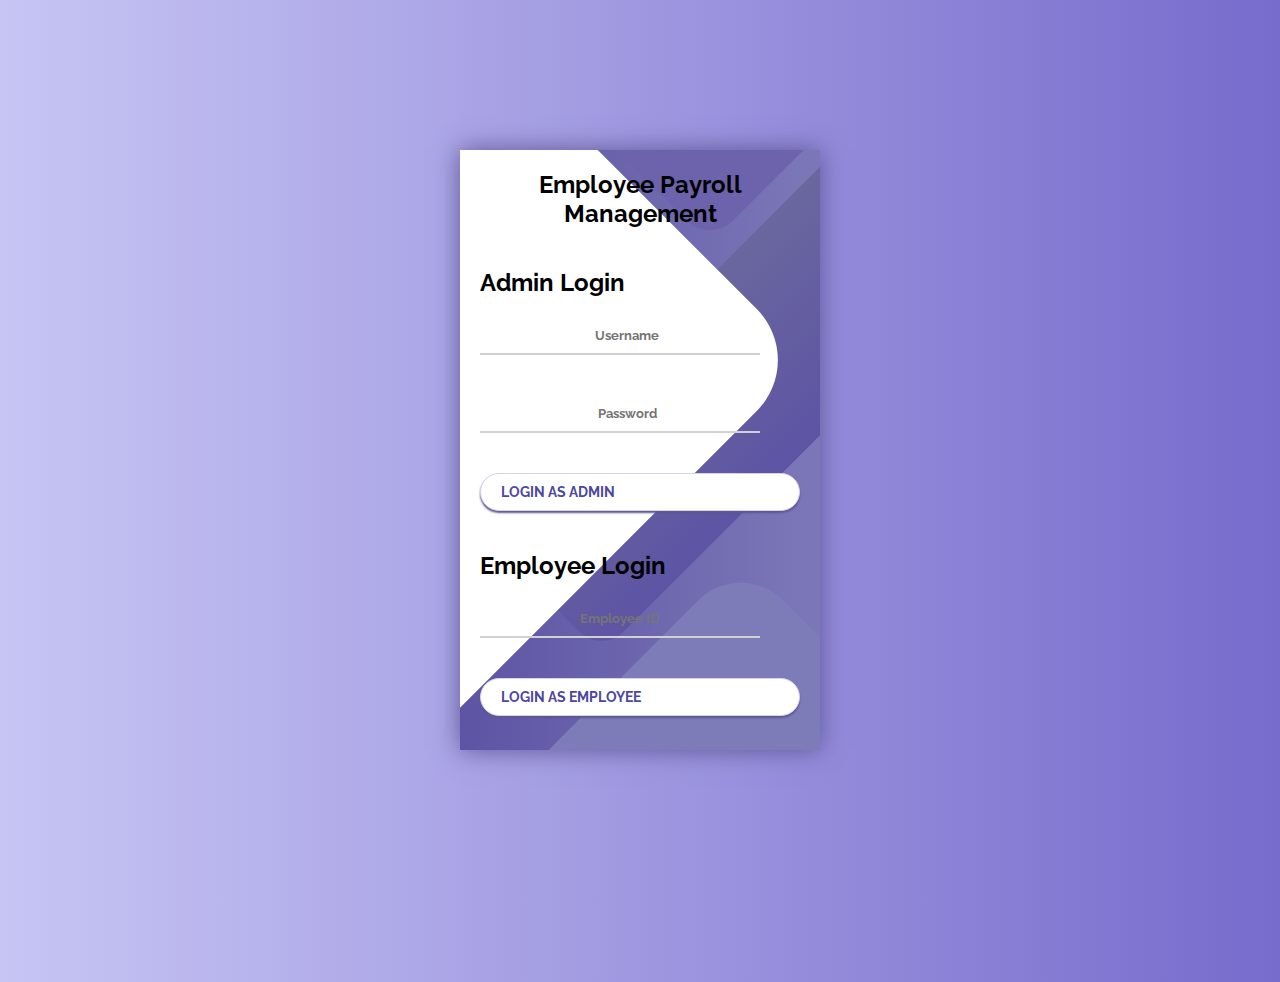
<file: index.html>
<!DOCTYPE html>
<html lang="en">
<head>
    <meta charset="UTF-8">
    <title>Employee Payroll Management</title>
    <link rel="stylesheet" href="styles.css">
    <link href="https://fonts.googleapis.com/css?family=Raleway:400,700" rel="stylesheet">
</head>
<body>
    <div class="container">
        <div class="screen">
            <div class="screen__content">
                <h1 class="title">Employee Payroll Management</h1>
                <div class="login">
                    <div class="login__field">
                        <h2>Admin Login</h2>
                        <form action="/admin" method="post">
                            <div class="login__field">
                                <input type="text" name="username" class="login__input" placeholder="Username" required>
                            </div>
                            <div class="login__field">
                                <input type="password" name="password" class="login__input" placeholder="Password" required>
                            </div>
                            <button class="login__submit" type="submit">Login as Admin</button>
                        </form>
                    </div>
                    <div class="login__field">
                        <h2>Employee Login</h2>
                        <form action="/employee" method="post">
                            <div class="login__field">
                                <input type="number" name="emp_id" class="login__input" placeholder="Employee ID" required>
                            </div>
                            <button class="login__submit" type="submit">Login as Employee</button>
                        </form>
                    </div>
                </div>
            </div>
            <div class="screen__background">
                <span class="screen__background__shape screen__background__shape4"></span>
                <span class="screen__background__shape screen__background__shape3"></span>
                <span class="screen__background__shape screen__background__shape2"></span>
                <span class="screen__background__shape screen__background__shape1"></span>
            </div>
        </div>
    </div>
</body>
</html>
</file>
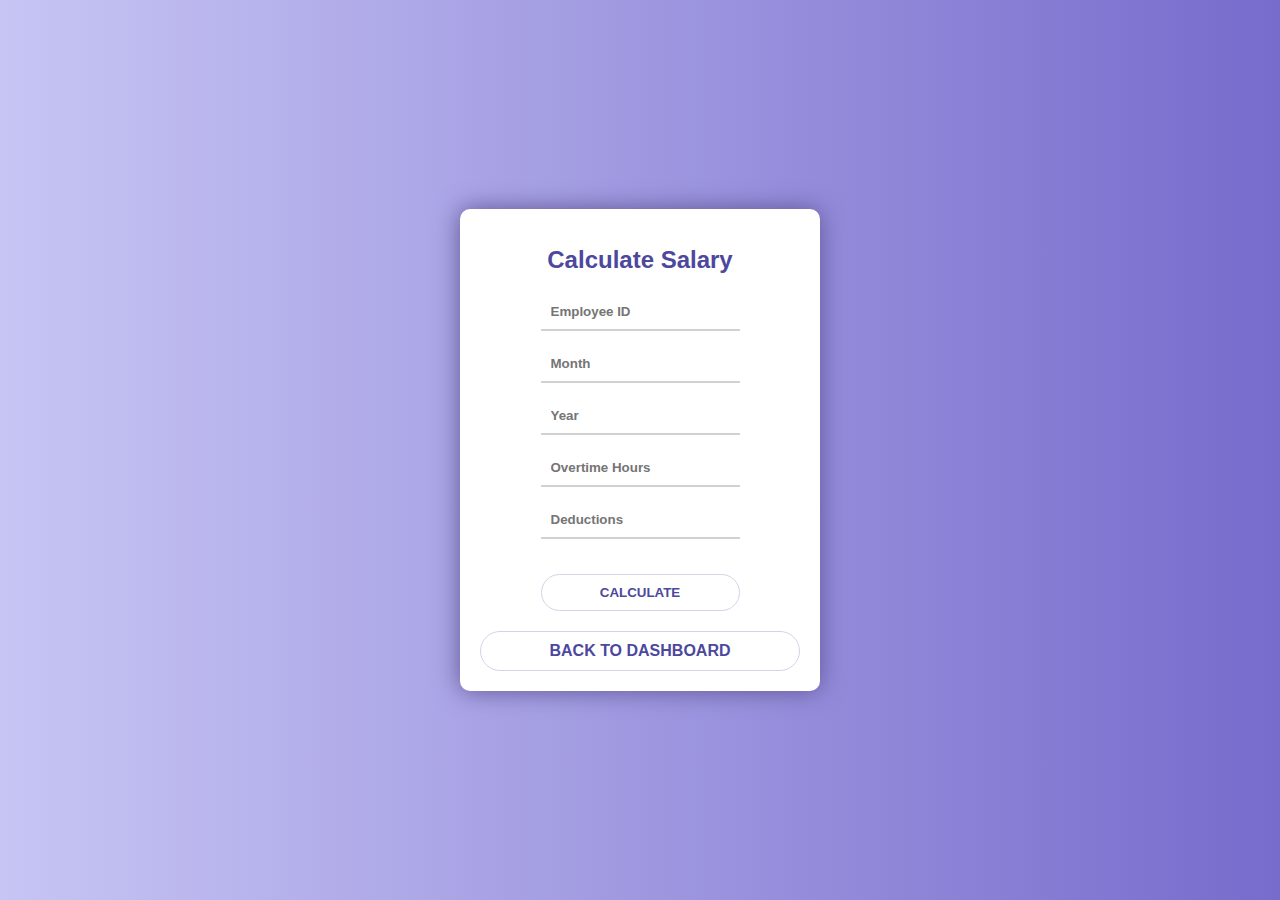
<file: calculate_salary.html>
<!DOCTYPE html>
<html lang="en">
<head>
    <meta charset="UTF-8">
    <title>Calculate Salary</title>
    <style>
        * {
            box-sizing: border-box;
        }
        html, body {
            padding: 0;
            margin: 0;
            font-family: Raleway, sans-serif;
        }
        body {
            background: linear-gradient(90deg, #C7C5F4, #776BCC);
            display: flex;
            align-items: center;
            justify-content: center;
            min-height: 100vh;
        }
        .container {
            width: 90%;
            max-width: 360px;
            background: #fff;
            box-shadow: 0px 0px 24px #5C5696;
            padding: 20px;
            border-radius: 10px;
            overflow: auto;
            display: flex;
            flex-direction: column;
            align-items: center;
        }
        .title {
            font-size: 24px;
            font-weight: 700;
            color: #4C489D;
            text-align: center;
            margin-bottom: 20px;
        }
        .form-field {
            width: 100%;
            margin-bottom: 15px;
        }
        .form-input {
            width: 100%;
            padding: 10px;
            border: none;
            border-bottom: 2px solid #D1D1D4;
            background: none;
            font-weight: 700;
            transition: .2s;
        }
        .form-input:focus,
        .form-input:hover {
            outline: none;
            border-bottom-color: #6A679E;
        }
        .form-submit {
            width: 100%;
            padding: 10px 20px;
            margin-top: 20px;
            background: #fff;
            border: 1px solid #D4D3E8;
            border-radius: 26px;
            text-transform: uppercase;
            font-weight: 700;
            color: #4C489D;
            cursor: pointer;
            transition: .2s;
        }
        .form-submit:hover {
            border-color: #6A679E;
        }
        .back-link {
            display: block;
            margin-top: 20px;
            padding: 10px 20px;
            background: #fff;
            border: 1px solid #D4D3E8;
            border-radius: 26px;
            text-transform: uppercase;
            font-weight: 700;
            color: #4C489D;
            text-decoration: none;
            transition: .2s;
            width: 100%;
            text-align: center;  /* Ensures the text is centered */
        }
        .back-link:hover {
            border-color: #6A679E;
        }
        
    </style>
    <script>
        function showAlert(message) {
            alert(message);
        }
    </script>
</head>
<body>
    <div class="container">
        <h1 class="title">Calculate Salary</h1>
        <form method="post" action="/calculate_salary">
            <div class="form-field">
                <input type="number" name="emp_id" class="form-input" placeholder="Employee ID" required>
            </div>
            <div class="form-field">
                <input type="text" name="month" class="form-input" placeholder="Month" required>
            </div>
            <div class="form-field">
                <input type="number" name="year" class="form-input" placeholder="Year" required>
            </div>
            <div class="form-field">
                <input type="number" name="overtime_hours" class="form-input" placeholder="Overtime Hours" required>
            </div>
            <div class="form-field">
                <input type="number" name="deductions" class="form-input" placeholder="Deductions" required>
            </div>
            <button type="submit" class="form-submit">Calculate</button>
        </form>
        <a class="back-link" href="/admin/dashboard">Back to Dashboard</a>
    </div>
</body>
</html>
</file>
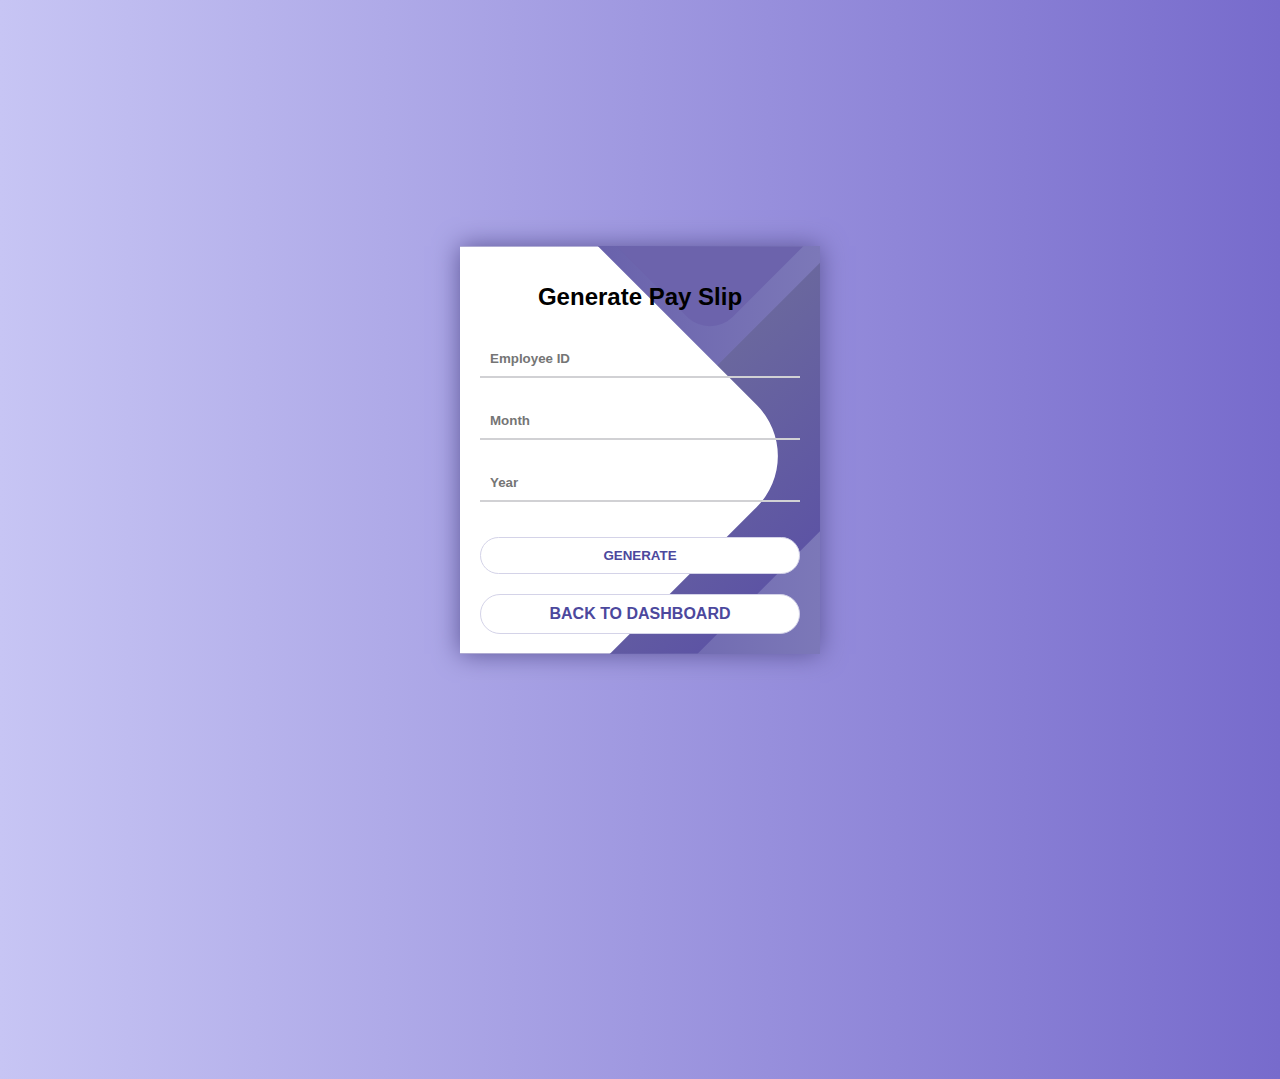
<file: generate_pay_slip_admin.html>
<!DOCTYPE html>
<html lang="en">
<head>
    <meta charset="UTF-8">
    <title>Generate Pay Slip</title>
    <style>
        * {
            box-sizing: border-box;
        }
        html, body {
            padding: 0;
            margin: 0;
            font-family: Raleway, sans-serif;
        }
        body {
            background: linear-gradient(90deg, #C7C5F4, #776BCC);
            display: flex;
            align-items: center;
            justify-content: center;
            min-height: 100vh;
        }
        .container {
            display: flex;
            align-items: center;
            justify-content: center;
            min-height: 100vh;
        }
        .screen {
            background: linear-gradient(90deg, #5D54A4, #7C78B8);
            position: relative;
            height: auto;
            width: 360px;
            box-shadow: 0px 0px 24px #5C5696;
            display: flex;
            flex-direction: column;
            justify-content: center;
            align-items: center;
            padding: 20px;
            margin: 20px;
        }
        .screen__content {
            z-index: 1;
            position: relative;
            width: 100%;
        }
        .title {
            font-size: 24px;
            font-weight: 700;
            color: black;
            text-align: center;
            margin-bottom: 20px;
        }
        .login__field {
            width: 100%;
            margin-bottom: 15px;
        }
        .login__input {
            width: 100%;
            padding: 10px;
            margin-top: 10px;
            border: none;
            border-bottom: 2px solid #D1D1D4;
            background: none;
            font-weight: 700;
            transition: .2s;
        }
        .login__input:focus,
        .login__input:hover {
            outline: none;
            border-bottom-color: #6A679E;
        }
        .login__submit {
            width: 100%;
            padding: 10px 20px;
            margin-top: 20px;
            background: #fff;
            border: 1px solid #D4D3E8;
            border-radius: 26px;
            text-transform: uppercase;
            font-weight: 700;
            color: #4C489D;
            cursor: pointer;
            transition: .2s;
        }
        .login__submit:hover {
            border-color: #6A679E;
        }
        .screen__background {
            position: absolute;
            top: 0;
            left: 0;
            right: 0;
            bottom: 0;
            z-index: 0;
            -webkit-clip-path: inset(0 0 0 0);
            clip-path: inset(0 0 0 0);
        }
        .screen__background__shape {
            transform: rotate(45deg);
            position: absolute;
        }
        .screen__background__shape1 {
            height: 520px;
            width: 520px;
            background: #FFF;
            top: -50px;
            right: 120px;
            border-radius: 0 72px 0 0;
        }
        .screen__background__shape2 {
            height: 220px;
            width: 220px;
            background: #6C63AC;
            top: -172px;
            right: 0;
            border-radius: 32px;
        }
        .screen__background__shape3 {
            height: 540px;
            width: 190px;
            background: linear-gradient(270deg, #5D54A4, #6A679E);
            top: -24px;
            right: 0;
            border-radius: 32px;
        }
        .screen__background__shape4 {
            height: 400px;
            width: 200px;
            background: #7E7BB9;
            top: 420px;
            right: 50px;
            border-radius: 60px;
        }
        .back-link {
            display: block;
            margin-top: 20px;
            padding: 10px 20px;
            background: #fff;
            border: 1px solid #D4D3E8;
            border-radius: 26px;
            text-transform: uppercase;
            font-weight: 700;
            color: #4C489D;
            text-decoration: none;
            transition: .2s;
            width: 100%;
            text-align: center;  /* Ensures the text is centered */
        }
        .back-link:hover {
            border-color: #6A679E;
        }
        
    </style>
</head>
<body>
    <div class="container">
        <div class="screen">
            <div class="screen__content">
                <h1 class="title">Generate Pay Slip</h1>
                <form method="post" action="/generate_pay_slip_admin">
                    <div class="login__field">
                        <input type="number" name="emp_id" class="login__input" placeholder="Employee ID" required>
                    </div>
                    <div class="login__field">
                        <input type="text" name="month" class="login__input" placeholder="Month" required>
                    </div>
                    <div class="login__field">
                        <input type="number" name="year" class="login__input" placeholder="Year" required>
                    </div>
                    <button type="submit" class="login__submit">Generate</button>
                </form><a class="back-link" href="/admin/dashboard">Back to Dashboard</a>
            </div>
            <div class="screen__background">
                <span class="screen__background__shape screen__background__shape4"></span>
                <span class="screen__background__shape screen__background__shape3"></span>
                <span class="screen__background__shape screen__background__shape2"></span>
                <span class="screen__background__shape screen__background__shape1"></span>
            </div>
        </div>
        
    </div>
</body>
</html>
</file>
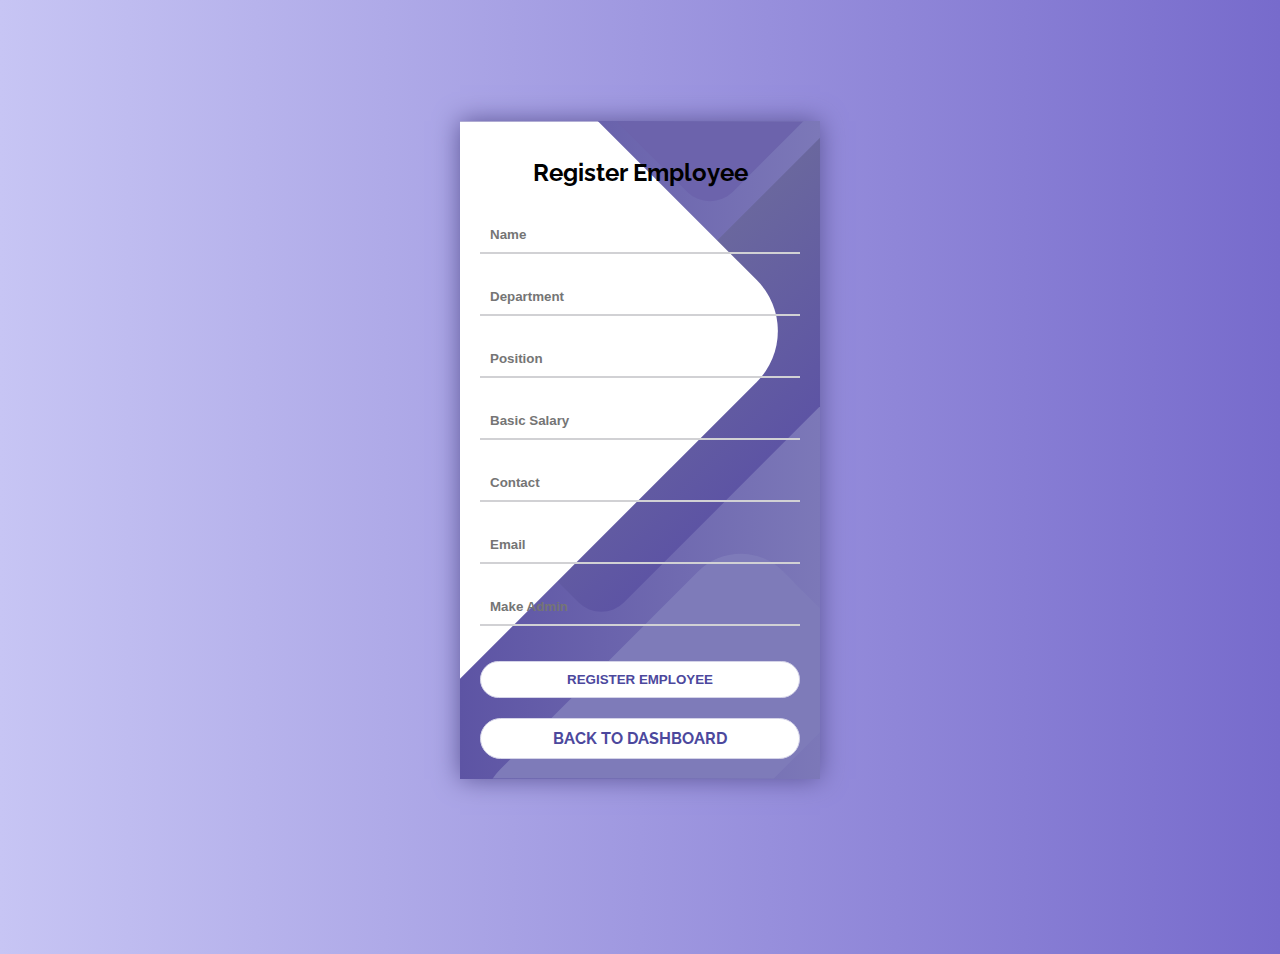
<file: register_employee.html>
<!DOCTYPE html>
<html lang="en">
<head>
    <meta charset="UTF-8">
    <title>Register Employee</title>
    <link href="https://fonts.googleapis.com/css?family=Raleway:400,700" rel="stylesheet">
    <style>
        * {
            box-sizing: border-box;
        }
        html, body {
            padding: 0;
            margin: 0;
            font-family: Raleway, sans-serif;
        }
        body {
            background: linear-gradient(90deg, #C7C5F4, #776BCC);
            display: flex;
            align-items: center;
            justify-content: center;
            min-height: 100vh;
        }
        .container {
            display: flex;
            align-items: center;
            justify-content: center;
            min-height: 100vh;
        }
        .screen {
            background: linear-gradient(90deg, #5D54A4, #7C78B8);
            position: relative;
            height: auto;
            width: 360px;
            box-shadow: 0px 0px 24px #5C5696;
            display: flex;
            flex-direction: column;
            justify-content: center;
            align-items: center;
            padding: 20px;
            margin: 20px;
        }
        .screen__content {
            z-index: 1;
            position: relative;
            width: 100%;
        }
        .title {
            font-size: 24px;
            font-weight: 700;
            color: black;
            text-align: center;
            margin-bottom: 20px;
        }
        .login__field {
            width: 100%;
            margin-bottom: 15px;
        }
        .login__input {
            width: 100%;
            padding: 10px;
            margin-top: 10px;
            border: none;
            border-bottom: 2px solid #D1D1D4;
            background: none;
            font-weight: 700;
            transition: .2s;
        }
        .login__input:focus,
        .login__input:hover {
            outline: none;
            border-bottom-color: #6A679E;
        }
        .login__submit {
            width: 100%;
            padding: 10px 20px;
            margin-top: 20px;
            background: #fff;
            border: 1px solid #D4D3E8;
            border-radius: 26px;
            text-transform: uppercase;
            font-weight: 700;
            color: #4C489D;
            cursor: pointer;
            transition: .2s;
        }
        .login__submit:hover {
            border-color: #6A679E;
        }
        .screen__background {
            position: absolute;
            top: 0;
            left: 0;
            right: 0;
            bottom: 0;
            z-index: 0;
            -webkit-clip-path: inset(0 0 0 0);
            clip-path: inset(0 0 0 0);
        }
        .screen__background__shape {
            transform: rotate(45deg);
            position: absolute;
        }
        .screen__background__shape1 {
            height: 520px;
            width: 520px;
            background: #FFF;
            top: -50px;
            right: 120px;
            border-radius: 0 72px 0 0;
        }
        .screen__background__shape2 {
            height: 220px;
            width: 220px;
            background: #6C63AC;
            top: -172px;
            right: 0;
            border-radius: 32px;
        }
        .screen__background__shape3 {
            height: 540px;
            width: 190px;
            background: linear-gradient(270deg, #5D54A4, #6A679E);
            top: -24px;
            right: 0;
            border-radius: 32px;
        }
        .screen__background__shape4 {
            height: 400px;
            width: 200px;
            background: #7E7BB9;
            top: 420px;
            right: 50px;
            border-radius: 60px;
        }
        .back-link {
            display: block;
            margin-top: 20px;
            padding: 10px 20px;
            background: #fff;
            border: 1px solid #D4D3E8;
            border-radius: 26px;
            text-transform: uppercase;
            font-weight: 700;
            color: #4C489D;
            text-decoration: none;
            transition: .2s;
            width: 100%;
            text-align: center;  
        }
        .back-link:hover {
            border-color: #6A679E;
        }
        
    </style>
    <script>
        function showAlert(message) {
            alert(message);
        }
    </script>
</head>
<body>
    <div class="container">
        <div class="screen">
            <div class="screen__content">
                <h1 class="title">Register Employee</h1>
                <form method="post" action="/register_employee" onsubmit="showAlert('Employee added successfully!'); return true;">
                    <div class="login__field">
                        <input type="text" name="name" class="login__input" placeholder="Name" required>
                    </div>
                    <div class="login__field">
                        <input type="text" name="department" class="login__input" placeholder="Department" required>
                    </div>
                    <div class="login__field">
                        <input type="text" name="position" class="login__input" placeholder="Position" required>
                    </div>
                    <div class="login__field">
                        <input type="number" name="basic_salary" class="login__input" placeholder="Basic Salary" required>
                    </div>
                    <div class="login__field">
                        <input type="text" name="contact" class="login__input" placeholder="Contact" required>
                    </div>
                    <div class="login__field">
                        <input type="email" name="email" class="login__input" placeholder="Email" required>
                    </div>
                    <div class="login__field">
                        <input type="text" name="is_admin" class="login__input" placeholder="Make Admin" required>
                    </div>
                    
                    <button class="login__submit" type="submit">Register Employee</button>
                </form>
                <a class="back-link" href="/admin/dashboard" style="position:center;">Back to Dashboard</a>
            </div>
            <div class="screen__background">
                <span class="screen__background__shape screen__background__shape4"></span>
                <span class="screen__background__shape screen__background__shape3"></span>
                <span class="screen__background__shape screen__background__shape2"></span> 
                <span class="screen__background__shape screen__background__shape1"></span> 
        </div> </div> 
        </div>

 <script>
        document.getElementById('employeeForm').addEventListener('submit', function (e) {
            e.preventDefault();
            const formData = new FormData(e.target);
            fetch('/register_employee', {
                method: 'POST',
                body: new URLSearchParams(formData),
            })
            .then(response => response.json())
            .then(data => {
                document.getElementById('message').textContent = data.message;
                loadEmployees();
                e.target.reset();
            })
            .catch((error) => {
                console.error('Error:', error);
            });
        });

        function loadEmployees() {
            fetch('/view_employees')
            .then(response => response.json())
            .then(data => {
                const employeeList = document.getElementById('employeeList');
                employeeList.innerHTML = '';
                data.forEach(emp => {
                    const div = document.createElement('div');
                    div.textContent = emp.join(' | ');
                    employeeList.appendChild(div);
                });
            });
        }

        loadEmployees();
        
    </script> 
</body>
</html>
</file>
<file: styles.css>
@import url('https://fonts.googleapis.com/css?family=Raleway:400,700');

* {
    box-sizing: border-box;
    margin: 0;
    padding: 0;
    font-family: Raleway, sans-serif;
}

body {
    background: linear-gradient(90deg, #C7C5F4, #776BCC);
}

.container {
    display: flex;
    align-items: center;
    justify-content: center;
    min-height: 100vh;
}

.screen {
    background: linear-gradient(90deg, #5D54A4, #7C78B8);
    position: relative;
    height: 600px;
    width: 360px;
    box-shadow: 0px 0px 24px #5C5696;
    display: flex;
    flex-direction: column;
    justify-content: center;
    align-items: center;
    padding: 20px;
}

.screen__content {
    z-index: 1;
    position: relative;
    height: 100%;
    width: 100%;
}

.title {
    font-size: 24px;
    font-weight: 700;
    color: rgb(0, 0, 0);
    text-align: center;
    margin-bottom: 20px;
}

.login, .admin-options, .employee-table-container {
    width: 100%;
    display: flex;
    flex-direction: column;
    align-items: center;
}

.login__field, .admin-option, .employee-table {
    padding: 20px 0;
    width: 100%;
}

.login__input, .admin-option, .employee-table th, .employee-table td {
    border: none;
    background: none;
    padding: 10px;
    padding-left: 24px;
    font-weight: 700;
    width: calc(100% - 40px);
    transition: .2s;
    text-align: center;
}

.login__input {
    border-bottom: 2px solid #D1D1D4;
}

.login__submit, .admin-option {
    background: #fff;
    font-size: 14px;
    margin-top: 20px;
    padding: 10px 20px;
    border-radius: 26px;
    border: 1px solid #D4D3E8;
    text-transform: uppercase;
    font-weight: 700;
    display: flex;
    align-items: center;
    width: 100%;
    color: #4C489D;
    box-shadow: 0px 2px 2px #5C5696;
    cursor: pointer;
    transition: .2s;
    text-decoration: none;
}

.login__input:active,
.login__input:focus,
.login__input:hover,
.admin-option:hover {
    outline: none;
    border-bottom-color: #6A679E;
    border-color: #6A679E;
}

.admin-option.button {
    display: inline-block;
    padding: 10px 20px;
    font-size: 14px;
    font-weight: 700;
    text-transform: uppercase;
    text-align: center;
    color: #4C489D;
    background-color: #fff;
    border: 1px solid #D4D3E8;
    border-radius: 26px;
    box-shadow: 0px 2px 2px #5C5696;
    cursor: pointer;
    transition: .2s;
    text-decoration: none;
}

.admin-option:active,
.admin-option:focus,
.admin-option:hover,
.admin-option.button:hover {
    border-color: #6A679E;
    outline: none;
}

.screen__background {
    position: absolute;
    top: 0;
    left: 0;
    right: 0;
    bottom: 0;
    z-index: 0;
    -webkit-clip-path: inset(0 0 0 0);
    clip-path: inset(0 0 0 0);
}

.screen__background__shape {
    transform: rotate(45deg);
    position: absolute;
}

.screen__background__shape1 {
    height: 520px;
    width: 520px;
    background: #FFF;
    top: -50px;
    right: 120px;
    border-radius: 0 72px 0 0;
}

.screen__background__shape2 {
    height: 220px;
    width: 220px;
    background: #6C63AC;
    top: -172px;
    right: 0;
    border-radius: 32px;
}

.screen__background__shape3 {
    height: 540px;
    width: 190px;
    background: linear-gradient(270deg, #5D54A4, #6A679E);
    top: -24px;
    right: 0;
    border-radius: 32px;
}

.screen__background__shape4 {
    height: 400px;
    width: 200px;
    background: #7E7BB9;
    top: 420px;
    right: 50px;
    border-radius: 60px;
}

.employee-table {
    border-collapse: collapse;
    width: 100%;
    max-width: 800px;
    margin-top: 20px;
}

.employee-table th, .employee-table td {
    border: 1px solid #ddd;
    padding: 8px;
    text-align: center;
}

.employee-table th {
    background-color: #4C489D;
    color: white;
}

.employee-table tr:nth-child(even) {
    background-color: #f2f2f2;
}

.employee-table tr:hover {
    background-color: #ddd;
}
.employee-table-container { width: 100%; display: flex; flex-direction: column; align-items: center; margin-bottom: 20px; } 
.employee-table { display: grid; border-collapse: collapse; min-width: 100%; grid-template-columns: minmax(150px, 1fr) minmax(150px, 1.67fr) minmax(150px, 1.67fr) minmax(150px, 1.67fr) minmax(150px, 3.33fr) minmax(150px, 1.67fr) minmax(150px, 3.33fr) minmax(150px, 1.67fr); } 
thead, tbody, tr { display: contents; } th, td { padding: 15px; overflow: hidden; text-overflow: ellipsis; white-space: nowrap; }
th { position: sticky; top: 0; background: #6c7ae0; text-align: left; font-weight: normal; font-size: 1.1rem; color: white; } 
td { padding-top: 10px; padding-bottom: 10px; color: #808080; } 
tr:nth-child(even) 
td { background: #f8f6ff; } 
th:last-child { border: 0;}
</file>
